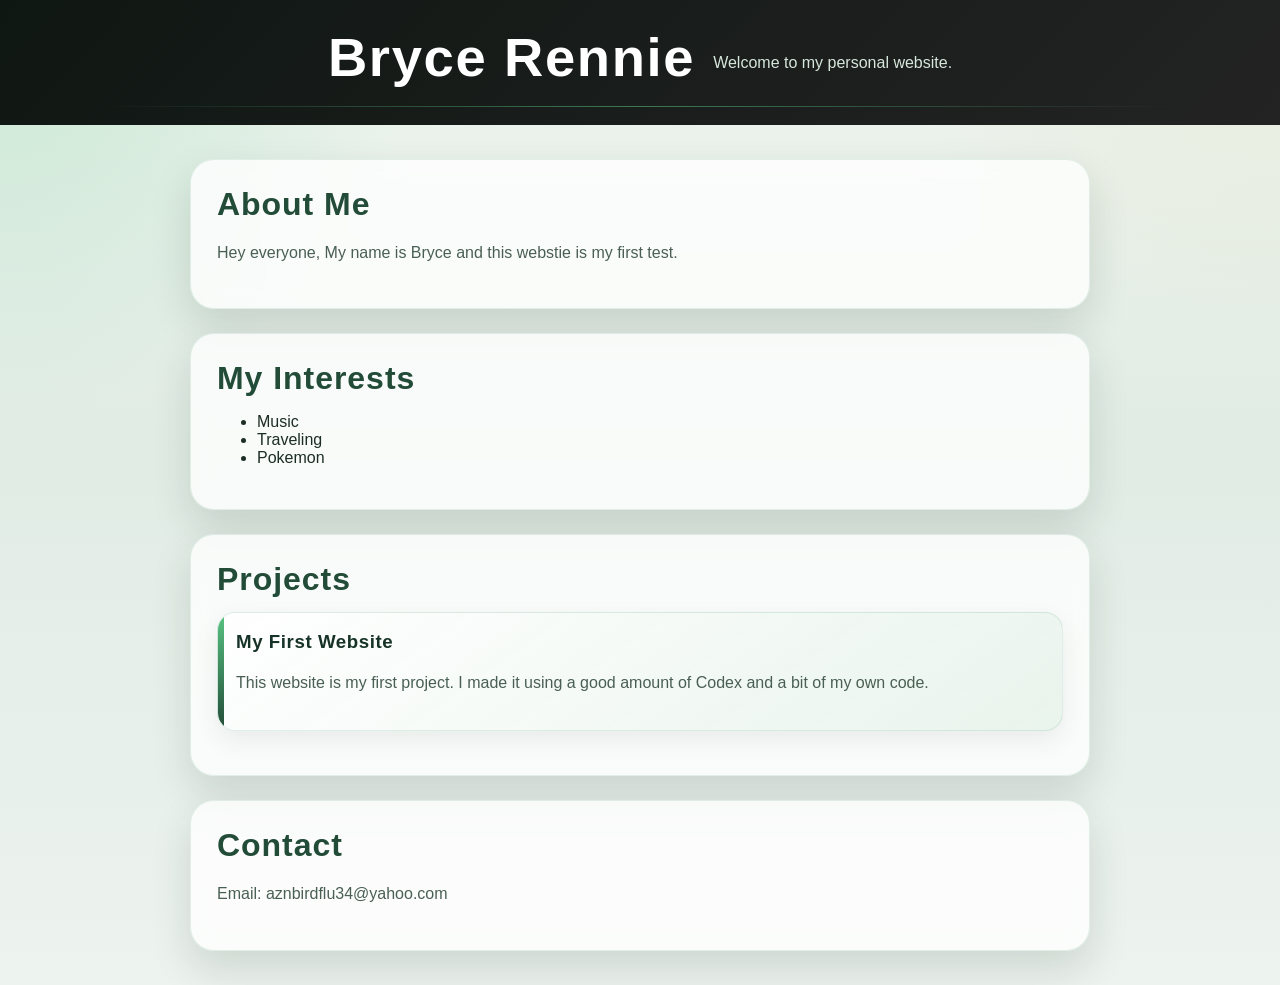
<file: index.html>
<!DOCTYPE html>
<html lang="en">
<head>
    <meta charset="UTF-8">
    <meta name="viewport" content="width=device-width, initial-scale=1.0">
    <title>Bryce Rennie | Personal Website</title>
    <link rel="stylesheet" href="style.css">
</head>
<body>
    <header>
        <h1>Bryce Rennie</h1>
        <p>Welcome to my personal website.</p>
    </header>

    <main>
        <section>
            <h2>About Me</h2>
            <p>
                Hey everyone, My name is Bryce and this webstie is my first test.
            </p>
        </section>

        <section>
            <h2>My Interests</h2>
            <ul>
                <li>Music</li>
                <li>Traveling</li>
                <li>Pokemon</li>
            </ul>
        </section>

        <section>
            <h2>Projects</h2>
            <div class="project-card">
                <h3>My First Website</h3>
                <p>
                    This website is my first project. I made it using a good amount of Codex and a bit of my own code.
                </p>
            </div>
        </section>

        <section>
            <h2>Contact</h2>
            <p>Email: aznbirdflu34@yahoo.com</p>
        </section>
    </main>
</body>
</html>
</file>
<file: style.css>
html {
    scroll-behavior: smooth;
}

:root {
    --bg-dark: #0f1713;
    --bg-deep-green: #173328;
    --bg-green: #224b38;
    --bg-soft: #e8f0e9;
    --bg-card: rgba(255, 255, 255, 0.78);
    --text-main: #1c2d25;
    --text-soft: #4a5f54;
    --accent: #2f8f5b;
    --accent-bright: #58c482;
    --accent-pale: #c4ead0;
    --gold-soft: #d8c074;
    --shadow: 0 18px 40px rgba(19, 40, 31, 0.14);
}

* {
    box-sizing: border-box;
}

body {
    margin: 0;
    font-family: "Poppins", sans-serif;
    color: var(--text-main);
    background:
        radial-gradient(circle at top left, rgba(88, 196, 130, 0.24), transparent 26%),
        radial-gradient(circle at top right, rgba(216, 192, 116, 0.12), transparent 24%),
        linear-gradient(180deg, #eff5ef 0%, #e1ece5 45%, #edf3ef 100%);
}

.tcg-widget {
    position: fixed;
    top: 150px;
    left: 18px;
    z-index: 12;
    width: 250px;
    padding: 16px;
    border-radius: 0 20px 20px 0;
    background: linear-gradient(180deg, rgba(22, 36, 29, 0.96), rgba(34, 75, 56, 0.96));
    color: white;
    box-shadow: 12px 16px 30px rgba(14, 31, 23, 0.2);
}

.tcg-widget-title {
    margin: 0 0 8px;
    font-size: 1.4rem;
    color: #f6f7f2;
}

.tcg-widget-text {
    margin: 0 0 14px;
    font-size: 0.9rem;
    color: #d4e5da;
}

.tcg-search {
    display: flex;
    flex-direction: column;
    gap: 10px;
}

.tcg-search input {
    width: 100%;
    padding: 10px 12px;
    border: 1px solid rgba(255, 255, 255, 0.18);
    border-radius: 12px;
    background: rgba(255, 255, 255, 0.92);
    color: #122219;
    font-family: "Poppins", sans-serif;
    font-size: 0.95rem;
}

.tcg-search button {
    padding: 10px 12px;
    border: 0;
    border-radius: 12px;
    background: linear-gradient(135deg, #cf2e2e, #f26b4d);
    color: white;
    font-family: "Poppins", sans-serif;
    font-weight: 600;
    cursor: pointer;
    transition: transform 0.25s ease, filter 0.25s ease;
}

.tcg-search button:hover {
    transform: translateY(-2px);
    filter: brightness(1.05);
}

.card-result {
    margin-top: 14px;
    padding: 12px;
    border-radius: 16px;
    background: rgba(255, 255, 255, 0.1);
}

.card-result p {
    margin: 0;
    color: #edf5ef;
}

.card-price-result h3 {
    margin-bottom: 10px;
    color: white;
}

.card-price-result img {
    width: 120px;
    max-width: 100%;
    display: block;
    margin: 0 auto 12px;
    border-radius: 12px;
}

.card-price-result p + p {
    margin-top: 8px;
}

.clock-widget {
    position: fixed;
    top: 150px;
    right: 18px;
    z-index: 12;
    display: flex;
    flex-direction: column;
    align-items: center;
    justify-content: center;
    gap: 0;
    width: 140px;
    height: 140px;
    padding: 20px 16px;
    border-radius: 50%;
    background: linear-gradient(180deg, #cf2e2e 0 48%, #171717 48% 54%, #f6f4ef 54% 100%);
    color: #0f1713;
    border: 6px solid #171717;
    box-shadow: 0 16px 30px rgba(14, 31, 23, 0.28);
}

.clock-widget::before {
    content: "";
    position: absolute;
    top: 50%;
    left: 0;
    width: 100%;
    height: 10px;
    background: #171717;
    transform: translateY(-50%);
    z-index: 0;
}

.clock-time {
    position: absolute;
    z-index: 1;
    left: 50%;
    top: 18px;
    transform: translateX(-50%);
    font-family: "Oswald", sans-serif;
    font-size: 1.15rem;
    letter-spacing: 0.04em;
    color: #f8f4ec;
    background: transparent;
    padding: 0;
    border: 0;
    width: 100%;
    text-align: center;
    display: flex;
    flex-direction: column;
    align-items: center;
    line-height: 1.05;
}

.clock-numbers {
    font-size: 1.12rem;
}

.clock-suffix {
    font-size: 0.85rem;
    letter-spacing: 0.08em;
}

.clock-core {
    position: absolute;
    top: 50%;
    left: 50%;
    width: 34px;
    height: 34px;
    border-radius: 50%;
    background: radial-gradient(circle, #ffffff 0 42%, #d9d9d9 42% 68%, #161616 68% 100%);
    transform: translate(-50%, -50%);
    z-index: 2;
    box-shadow: 0 0 0 6px #171717;
}

.greatball-chatbot {
    position: fixed;
    top: 320px;
    right: 18px;
    z-index: 12;
    width: 290px;
    display: flex;
    flex-direction: column;
    align-items: flex-end;
    gap: 14px;
}

.greatball-toggle {
    position: relative;
    width: 140px;
    height: 140px;
    border: 6px solid #171717;
    border-radius: 50%;
    background: linear-gradient(180deg, #2d60d9 0 48%, #171717 48% 54%, #f6f4ef 54% 100%);
    box-shadow: 0 16px 30px rgba(14, 31, 23, 0.28);
    cursor: pointer;
    transition: transform 0.25s ease, box-shadow 0.25s ease, filter 0.25s ease;
}

.greatball-toggle::before {
    content: "";
    position: absolute;
    top: 50%;
    left: 0;
    width: 100%;
    height: 10px;
    background: #171717;
    transform: translateY(-50%);
}

.greatball-toggle:hover {
    transform: translateY(-4px);
    box-shadow: 0 20px 34px rgba(14, 31, 23, 0.34);
    filter: brightness(1.04);
}

.greatball-accent {
    position: absolute;
    top: 23px;
    width: 28px;
    height: 22px;
    background: #d53a34;
    border: 4px solid #171717;
    border-bottom: 0;
    border-radius: 14px 14px 0 0;
}

.greatball-accent-left {
    left: 18px;
}

.greatball-accent-right {
    right: 18px;
}

.greatball-center-ring {
    position: absolute;
    top: 50%;
    left: 50%;
    width: 40px;
    height: 40px;
    border-radius: 50%;
    background: #f6f4ef;
    transform: translate(-50%, -50%);
    box-shadow: 0 0 0 8px #171717;
}

.greatball-center-core {
    position: absolute;
    top: 50%;
    left: 50%;
    width: 22px;
    height: 22px;
    border-radius: 50%;
    background: radial-gradient(circle, #ffffff 0 42%, #d9d9d9 42% 68%, #161616 68% 100%);
    transform: translate(-50%, -50%);
}

.greatball-panel {
    width: 100%;
    padding: 16px;
    border-radius: 22px;
    background: linear-gradient(180deg, rgba(18, 32, 26, 0.97), rgba(32, 58, 46, 0.97));
    border: 1px solid rgba(88, 196, 130, 0.22);
    box-shadow: 0 18px 34px rgba(14, 31, 23, 0.24);
}

.greatball-panel-header h2 {
    margin: 0 0 6px;
    font-size: 1.45rem;
    color: #f4f8f5;
}

.greatball-panel-header p {
    margin: 0;
    font-size: 0.9rem;
    color: #d2e3d8;
}

.greatball-messages {
    margin-top: 14px;
    display: flex;
    flex-direction: column;
    gap: 10px;
    max-height: 260px;
    overflow-y: auto;
    padding-right: 4px;
}

.chatbot-message {
    max-width: 100%;
    padding: 10px 12px;
    border-radius: 16px;
    font-size: 0.92rem;
    line-height: 1.5;
}

.chatbot-message-bot {
    align-self: flex-start;
    background: rgba(255, 255, 255, 0.12);
    color: #f0f6f1;
}

.chatbot-message-user {
    align-self: flex-end;
    background: linear-gradient(135deg, var(--accent), var(--accent-bright));
    color: white;
}

.greatball-form {
    display: flex;
    gap: 10px;
    margin-top: 14px;
}

.greatball-form input {
    flex: 1;
    min-width: 0;
    padding: 10px 12px;
    border: 1px solid rgba(255, 255, 255, 0.14);
    border-radius: 12px;
    background: rgba(255, 255, 255, 0.94);
    color: #122219;
    font-family: "Poppins", sans-serif;
    font-size: 0.92rem;
}

.greatball-form button {
    padding: 10px 14px;
    border: 0;
    border-radius: 12px;
    background: linear-gradient(135deg, #2d60d9, #537ef2);
    color: white;
    font-family: "Poppins", sans-serif;
    font-weight: 600;
    cursor: pointer;
    transition: transform 0.25s ease, filter 0.25s ease;
}

.greatball-form button:hover {
    transform: translateY(-2px);
    filter: brightness(1.05);
}

.site-nav {
    position: sticky;
    top: 0;
    z-index: 10;
    display: flex;
    justify-content: center;
    gap: 14px;
    padding: 14px 18px;
    background: rgba(12, 20, 16, 0.9);
    backdrop-filter: blur(12px);
    border-bottom: 1px solid rgba(255, 255, 255, 0.08);
}

.site-nav a {
    color: #f1f7f2;
    text-decoration: none;
    padding: 10px 14px;
    border-radius: 999px;
    font-size: 0.95rem;
    transition: background-color 0.25s ease, color 0.25s ease, transform 0.25s ease;
}

.site-nav a:hover {
    background-color: rgba(88, 196, 130, 0.16);
    color: white;
    transform: translateY(-2px);
}

header {
    position: relative;
    overflow: hidden;
    background:
        linear-gradient(135deg, rgba(15, 23, 19, 0.97), rgba(35, 35, 35, 0.95)),
        linear-gradient(120deg, #111111, #202020);
    color: white;
    display: flex;
    align-items: center;
    justify-content: center;
    gap: 18px;
    padding: 26px 20px;
    transition: transform 0.3s ease, box-shadow 0.3s ease;
}

header::before {
    content: "";
    position: absolute;
    inset: auto 8% 18px;
    height: 1px;
    background: linear-gradient(90deg, transparent, rgba(88, 196, 130, 0.55), transparent);
}

header:hover {
    transform: translateY(-3px);
    box-shadow: 0 16px 34px rgba(0, 0, 0, 0.28);
}

main {
    max-width: 940px;
    margin: 34px auto;
    padding: 0 20px;
}

section {
    background: var(--bg-card);
    margin-bottom: 24px;
    padding: 26px;
    border-radius: 24px;
    border: 1px solid rgba(47, 143, 91, 0.12);
    box-shadow: var(--shadow);
    backdrop-filter: blur(10px);
}

h1,
h2,
h3 {
    font-family: "Oswald", sans-serif;
    margin-top: 0;
    letter-spacing: 0.03em;
}

h2 {
    font-size: 2rem;
    color: var(--bg-green);
    margin-bottom: 14px;
}

h3 {
    color: var(--bg-deep-green);
    margin-bottom: 10px;
}

p {
    color: var(--text-soft);
    line-height: 1.7;
}

header h1 {
    margin-bottom: 10px;
    font-size: clamp(2.3rem, 5vw, 3.4rem);
    animation: fadeSlideDown 1s ease-out;
}

header p {
    margin: 0;
    color: #d7e7dc;
    animation: fadeSlideUp 1.2s ease-out;
}

.header-content {
    text-align: center;
}

.header-button {
    margin-top: 18px;
    padding: 12px 20px;
    border: 0;
    border-radius: 999px;
    background: linear-gradient(135deg, var(--accent), var(--accent-bright));
    color: white;
    font-family: "Poppins", sans-serif;
    font-size: 0.95rem;
    font-weight: 600;
    cursor: pointer;
    box-shadow: 0 12px 22px rgba(23, 51, 40, 0.3);
    transition: transform 0.25s ease, box-shadow 0.25s ease, filter 0.25s ease;
}

.header-button:hover {
    transform: translateY(-3px);
    box-shadow: 0 16px 26px rgba(23, 51, 40, 0.34);
    filter: brightness(1.06);
}

.header-gif-frame {
    width: 110px;
    height: 110px;
    display: flex;
    align-items: center;
    justify-content: center;
    flex-shrink: 0;
}

.header-gif {
    max-width: 120px;
    max-height: 120px;
    width: auto;
    height: auto;
    object-fit: contain;
    filter: drop-shadow(0 8px 14px rgba(0, 0, 0, 0.45));
}

.header-gif-left {
    max-width: 88px;
    max-height: 88px;
}

.header-gif-right {
    max-width: 98px;
    max-height: 98px;
}

.interest-card,
.project-card {
    position: relative;
    overflow: hidden;
    background: linear-gradient(145deg, rgba(255, 255, 255, 0.96), rgba(231, 243, 235, 0.92));
    border: 1px solid rgba(47, 143, 91, 0.14);
    padding: 18px;
    border-radius: 18px;
    margin-bottom: 18px;
    box-shadow: 0 10px 24px rgba(26, 56, 42, 0.08);
    transition: transform 0.28s ease, box-shadow 0.28s ease, border-color 0.28s ease;
}

.interest-card::before,
.project-card::before {
    content: "";
    position: absolute;
    inset: 0 auto 0 0;
    width: 6px;
    background: linear-gradient(180deg, var(--accent-bright), var(--bg-green));
}

.interest-card:hover,
.project-card:hover {
    transform: translateY(-6px);
    box-shadow: 0 20px 34px rgba(18, 46, 33, 0.14);
    border-color: rgba(47, 143, 91, 0.28);
}

.interest-card h3,
.project-card h3 {
    transition: color 0.25s ease, transform 0.25s ease;
}

.interest-card:hover h3,
.project-card:hover h3 {
    color: var(--accent);
    transform: translateX(4px);
}

.travel-carousel {
    margin-top: 16px;
}

.travel-carousel input {
    display: none;
}

.travel-carousel-window {
    overflow: hidden;
    border-radius: 18px;
    background: linear-gradient(135deg, #d9e6dc, #edf5ef);
    box-shadow: 0 14px 28px rgba(0, 0, 0, 0.12);
}

.travel-carousel-track {
    display: flex;
    width: 300%;
    transition: transform 0.45s ease;
}

.travel-photo {
    width: 33.3333%;
    height: 360px;
    object-fit: contain;
    flex: 0 0 33.3333%;
    display: block;
}

.travel-carousel-nav {
    display: flex;
    justify-content: center;
    gap: 10px;
    margin-top: 14px;
}

.travel-map {
    margin-top: 20px;
    padding: 16px;
    border-radius: 18px;
    background: linear-gradient(145deg, rgba(255, 255, 255, 0.94), rgba(225, 239, 229, 0.9));
    border: 1px solid rgba(47, 143, 91, 0.14);
    box-shadow: 0 10px 24px rgba(26, 56, 42, 0.08);
}

.travel-map h4 {
    margin: 0 0 12px;
    font-family: "Oswald", sans-serif;
    font-size: 1.35rem;
    letter-spacing: 0.03em;
    color: var(--bg-deep-green);
}

.travel-map iframe {
    width: 100%;
    height: 320px;
    border: 0;
    border-radius: 14px;
    display: block;
}

.resume-viewer {
    margin-top: 16px;
    border-radius: 18px;
    overflow: hidden;
    box-shadow: 0 12px 24px rgba(16, 36, 27, 0.12);
    border: 1px solid rgba(47, 143, 91, 0.14);
}

.resume-viewer iframe {
    width: 100%;
    height: 820px;
    border: 0;
    display: block;
    background: white;
}

.travel-dot {
    width: 14px;
    height: 14px;
    border-radius: 50%;
    background-color: #b7d2bf;
    cursor: pointer;
    transition: transform 0.2s ease, background-color 0.2s ease;
}

.travel-dot:hover {
    transform: scale(1.1);
    background-color: var(--accent-bright);
}

#travel-slide-1:checked ~ .travel-carousel-window .travel-carousel-track {
    transform: translateX(0);
}

#travel-slide-2:checked ~ .travel-carousel-window .travel-carousel-track {
    transform: translateX(-33.3333%);
}

#travel-slide-3:checked ~ .travel-carousel-window .travel-carousel-track {
    transform: translateX(-66.6666%);
}

#travel-slide-1:checked ~ .travel-carousel-nav label[for="travel-slide-1"],
#travel-slide-2:checked ~ .travel-carousel-nav label[for="travel-slide-2"],
#travel-slide-3:checked ~ .travel-carousel-nav label[for="travel-slide-3"] {
    background-color: var(--accent);
    transform: scale(1.12);
}

#travel-slide-two-1:checked ~ .travel-carousel-window .travel-carousel-track {
    transform: translateX(0);
}

#travel-slide-two-2:checked ~ .travel-carousel-window .travel-carousel-track {
    transform: translateX(-33.3333%);
}

#travel-slide-two-3:checked ~ .travel-carousel-window .travel-carousel-track {
    transform: translateX(-66.6666%);
}

#travel-slide-two-1:checked ~ .travel-carousel-nav label[for="travel-slide-two-1"],
#travel-slide-two-2:checked ~ .travel-carousel-nav label[for="travel-slide-two-2"],
#travel-slide-two-3:checked ~ .travel-carousel-nav label[for="travel-slide-two-3"] {
    background-color: var(--accent);
    transform: scale(1.12);
}

.feature-gif {
    width: min(220px, 100%);
    display: block;
    margin: 18px auto 0;
    border-radius: 18px;
    box-shadow: 0 12px 22px rgba(0, 0, 0, 0.18);
}

.social-link {
    color: var(--bg-green);
    text-decoration: none;
    display: inline-flex;
    align-items: center;
    gap: 10px;
    font-weight: 500;
    transition: color 0.25s ease, transform 0.25s ease;
}

.social-link:hover {
    color: var(--accent);
    transform: translateX(4px);
}

.social-icon {
    width: 24px;
    height: 24px;
    object-fit: contain;
    border-radius: 6px;
}

.contact-buttons {
    display: flex;
    flex-wrap: wrap;
    gap: 14px;
    margin-top: 18px;
}

.contact-button {
    min-width: 150px;
    display: inline-flex;
    align-items: center;
    justify-content: center;
    gap: 10px;
    padding: 14px 18px;
    border-radius: 16px;
    background: linear-gradient(135deg, var(--bg-green), var(--accent));
    color: white;
    text-decoration: none;
    box-shadow: 0 14px 24px rgba(34, 75, 56, 0.22);
    transition: transform 0.25s ease, box-shadow 0.25s ease, filter 0.25s ease;
}

.contact-button:hover {
    transform: translateY(-4px);
    box-shadow: 0 18px 28px rgba(34, 75, 56, 0.28);
    filter: brightness(1.05);
}

.contact-button .social-icon {
    background: white;
    padding: 2px;
}

.contact-button-text {
    font-weight: 600;
    letter-spacing: 0.02em;
}

footer {
    padding: 26px 20px 40px;
    text-align: center;
    color: #e1ece5;
    background: linear-gradient(180deg, rgba(20, 44, 33, 0.96), rgba(9, 15, 12, 0.98));
}

footer p {
    margin: 0;
    color: #dce7df;
}

@keyframes fadeSlideDown {
    from {
        opacity: 0;
        transform: translateY(-16px);
    }

    to {
        opacity: 1;
        transform: translateY(0);
    }
}

@keyframes fadeSlideUp {
    from {
        opacity: 0;
        transform: translateY(16px);
    }

    to {
        opacity: 1;
        transform: translateY(0);
    }
}

@media (max-width: 700px) {
    .tcg-widget {
        position: static;
        width: calc(100% - 28px);
        margin: 14px auto 0;
        border-radius: 20px;
    }

    .clock-widget {
        top: auto;
        right: 14px;
        bottom: 14px;
        width: 112px;
        height: 112px;
        padding: 16px 10px;
    }

    .clock-time {
        top: 14px;
    }

    .clock-numbers {
        font-size: 0.92rem;
    }

    .clock-suffix {
        font-size: 0.72rem;
    }

    .clock-core {
        width: 28px;
        height: 28px;
    }

    .greatball-chatbot {
        position: static;
        width: calc(100% - 28px);
        margin: 14px auto 0;
        align-items: center;
    }

    .greatball-panel {
        width: 100%;
        max-width: 360px;
    }

    .site-nav {
        flex-wrap: wrap;
        gap: 10px;
        padding: 12px;
    }

    .site-nav a {
        padding: 8px 12px;
        font-size: 0.9rem;
    }

    header {
        flex-direction: column;
        gap: 10px;
        padding: 24px 18px;
    }

    .header-gif {
        max-width: 100px;
        max-height: 100px;
    }

    .header-gif-frame {
        width: 100px;
        height: 100px;
    }

    .header-gif-left {
        max-width: 82px;
        max-height: 82px;
    }

    .header-gif-right {
        max-width: 90px;
        max-height: 90px;
    }

    main {
        margin: 24px auto;
        padding: 0 14px;
    }

    section {
        padding: 20px;
        border-radius: 20px;
    }

    h2 {
        font-size: 1.7rem;
    }

    .travel-photo {
        height: 250px;
    }

    .travel-map iframe {
        height: 240px;
    }

    .resume-viewer iframe {
        height: 560px;
    }

    .contact-buttons {
        flex-direction: column;
    }

    .contact-button {
        width: 100%;
    }
}
</file>
